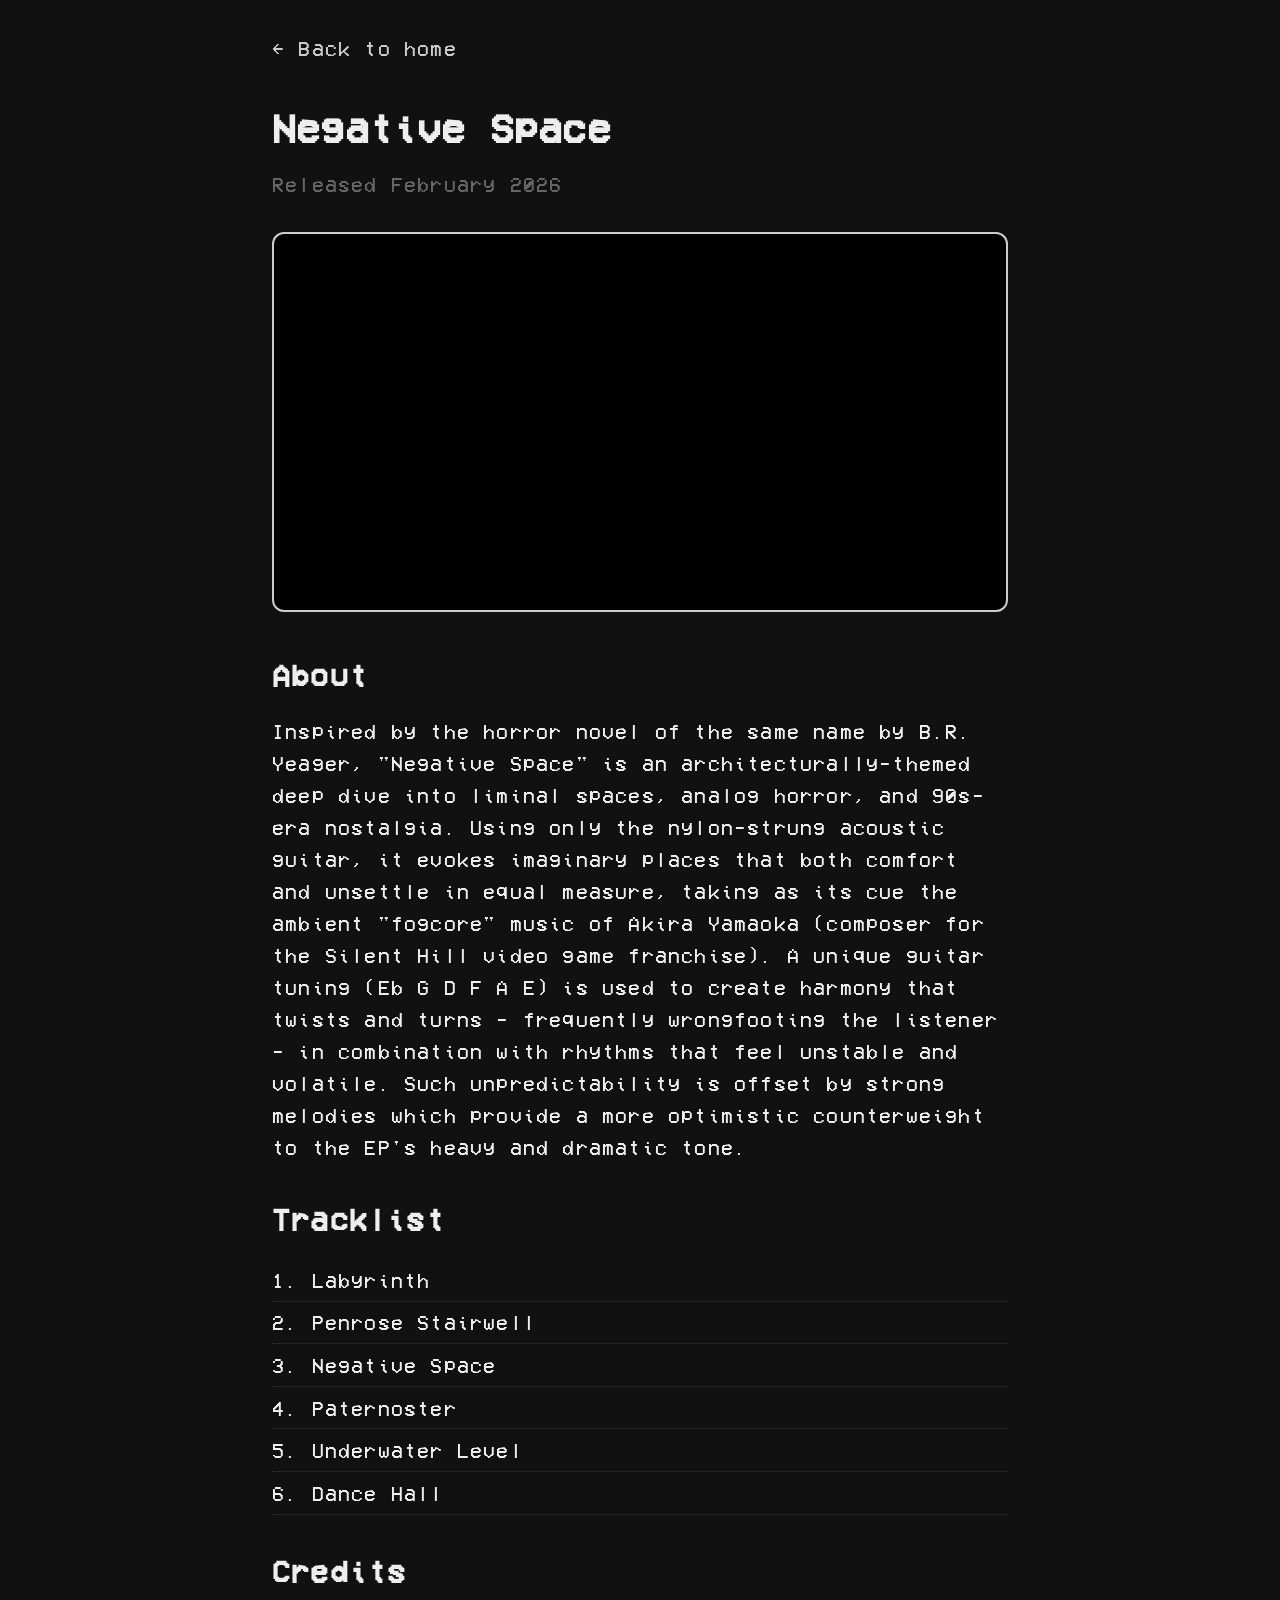
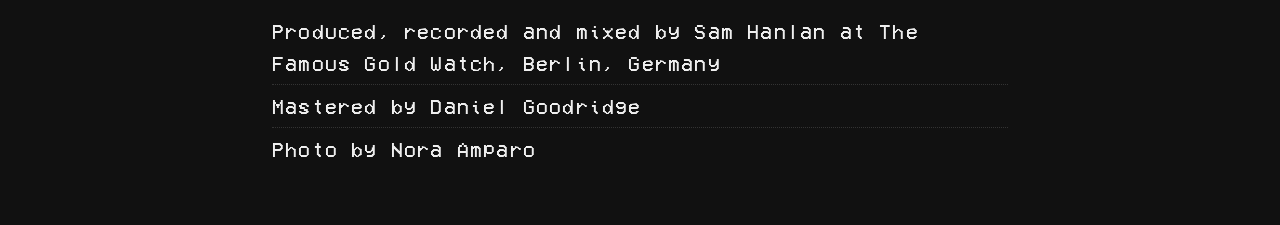
<file: negative-space.html>
<!DOCTYPE html>
<html lang="en">
<head>
  <meta charset="UTF-8">
  <meta name="viewport" content="width=device-width, initial-scale=1.0">
  <title>Thomas MacMillan - Negative Space</title>
  <link rel="stylesheet" href="style.css">
  <style>
    .release-page {
      max-width: 800px;
      margin: 0 auto;
      padding: 2rem;
    }
    .back-link {
      display: inline-block;
      margin-bottom: 2rem;
      color: #ccc;
      text-decoration: none;
    }
    .back-link:hover {
      color: #fff;
      text-decoration: underline;
    }
    .spotify-embed {
      margin: 2rem 0;
      border-radius: 12px;
    }
    .spotify-embed iframe {
      border-radius: 12px;
      width: 100%;
      height: 352px;
      border: 2px solid #ccc;
    }
    h1 {
      margin-bottom: 0.5rem;
    }
    .release-date {
      color: #666;
      margin-bottom: 2rem;
    }
  .release-info h2 {
  margin-top: 2rem;
  margin-bottom: 1rem;
}

.release-info h2:first-of-type {
  margin-top: 0;
}

.release-info p,
.release-info ul {
  margin-bottom: 1.5rem;
}

.release-info ul {
  list-style-type: none;
  padding-left: 0;
}

.release-info li {
  padding: 0.3rem 0;
  border-bottom: 1px dotted #333;
}

.release-info ul:last-of-type li:last-child {
  border-bottom: none;
}
  </style>
</head>
<body>
  <main class="layout">
    <div class="content release-page">
      <a href="index.html" class="back-link">← Back to home</a>
      
      <h1>Negative Space</h1>
      <p class="release-date">Released February 2026</p>
      
      <div class="spotify-embed">
        <!-- Spotify Album Embed - CORRECTED -->
        <iframe 
          src="https://open.spotify.com/embed/album/6AaKns9lfjVotVYag1RzYG?utm_source=generator" 
          frameBorder="0" 
          allowfullscreen="" 
          allow="autoplay; clipboard-write; encrypted-media; fullscreen; picture-in-picture" 
          loading="lazy">
        </iframe>
      </div>
      
      <div class="release-info">
        <h2>About</h2>
        <p>Inspired by the horror novel of the same name by B.R. Yeager, "Negative Space" is an architecturally-themed deep dive into liminal spaces, analog horror, and 90s-era nostalgia. Using only the nylon-strung acoustic guitar, it evokes imaginary places that both comfort and unsettle in equal measure, taking as its cue the ambient "fogcore" music of Akira Yamaoka (composer for the Silent Hill video game franchise). A unique guitar tuning (Eb G D F A E) is used to create harmony that twists and turns - frequently wrongfooting the listener - in combination with rhythms that feel unstable and volatile. Such unpredictability is offset by strong melodies which provide a more optimistic counterweight to the EP's heavy and dramatic tone.</p>
        
        <h2>Tracklist</h2>
        <ul>
          <li>1. Labyrinth</li>
          <li>2. Penrose Stairwell</li>
          <li>3. Negative Space</li>
          <li>4. Paternoster</li>
          <li>5. Underwater Level</li>
          <li>6. Dance Hall</li>
        </ul>

        <h2>Credits</h2>
        <ul>
          <li>Produced, recorded and mixed by Sam Hanlan at The Famous Gold Watch, Berlin, Germany</li>
          <li>Mastered by Daniel Goodridge</li>
          <li>Photo by Nora Amparo</li>
        </ul>
      </div>
    </div>
  </main>
</body>
</html>
</file>
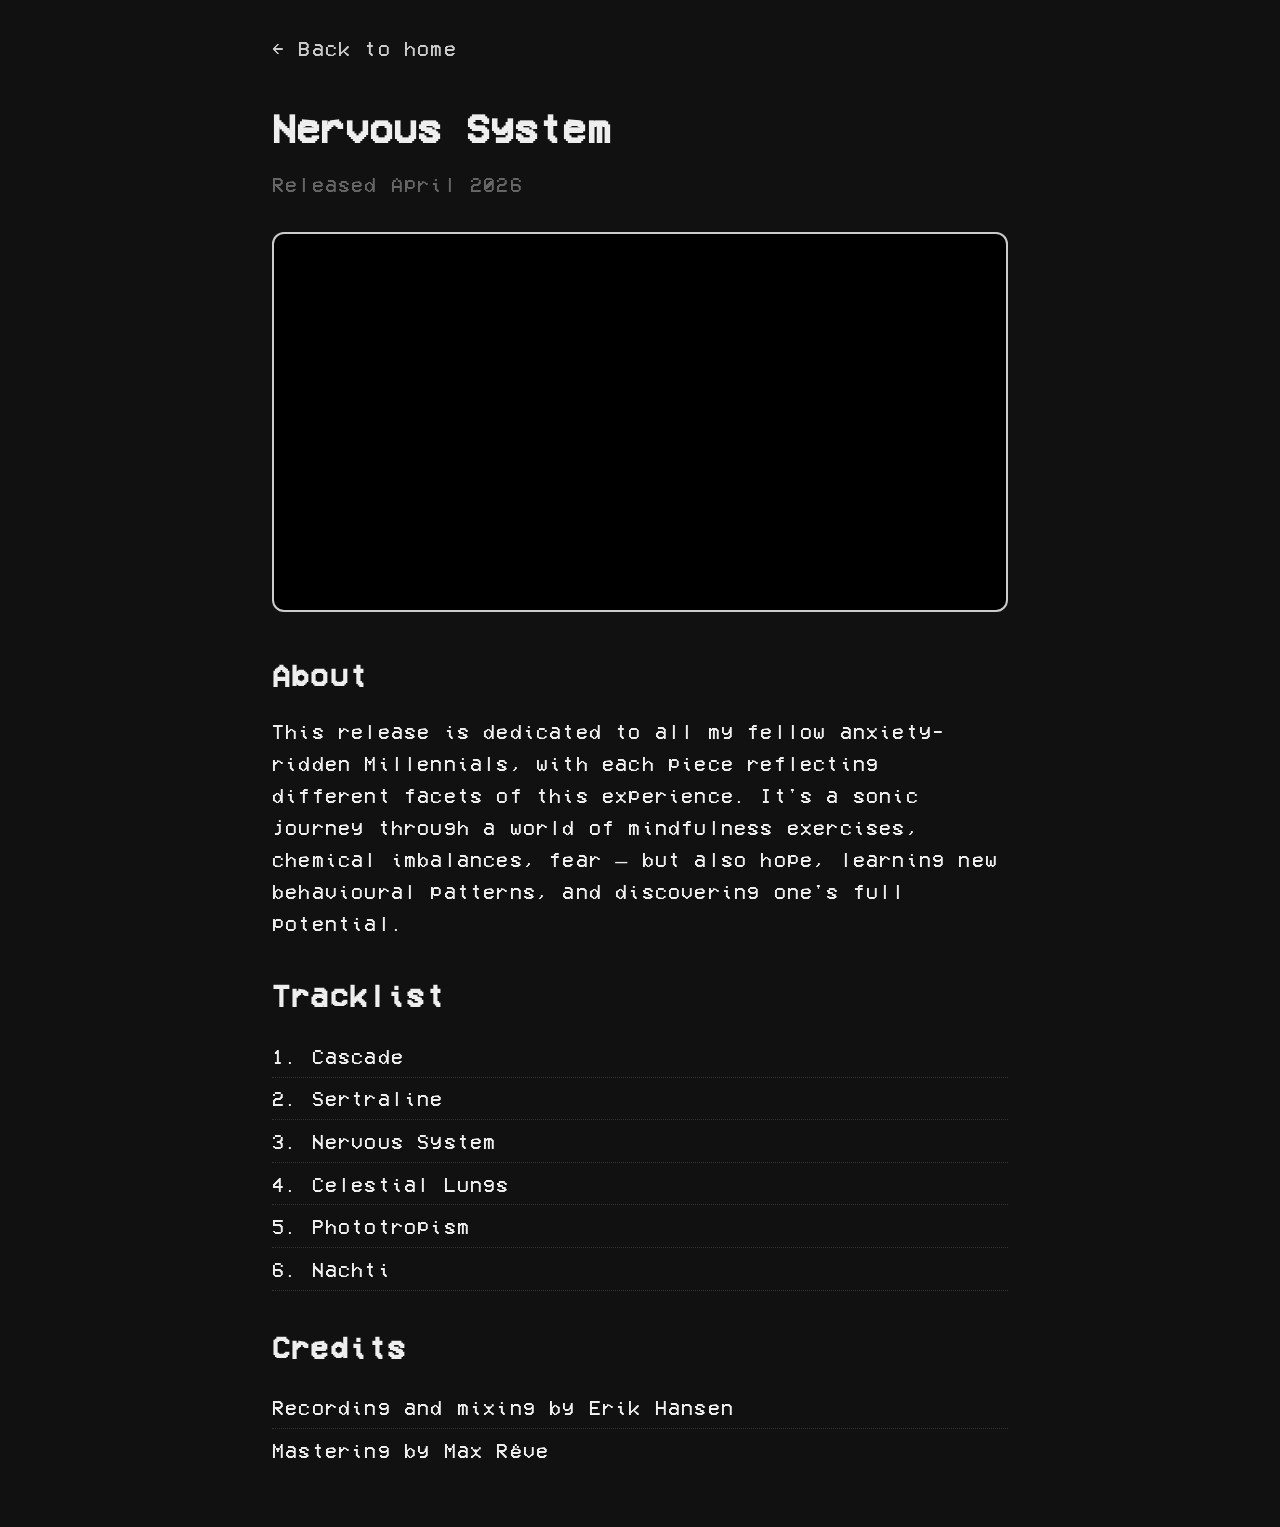
<file: nervous-system.html>
<!DOCTYPE html>
<html lang="en">
<head>
  <meta charset="UTF-8">
  <meta name="viewport" content="width=device-width, initial-scale=1.0">
  <title>Thomas MacMillan - Nervous System</title>
  <link rel="stylesheet" href="style.css">
  <style>
    .release-page {
      max-width: 800px;
      margin: 0 auto;
      padding: 2rem;
    }
    .back-link {
      display: inline-block;
      margin-bottom: 2rem;
      color: #ccc;
      text-decoration: none;
    }
    .back-link:hover {
      color: #fff;
      text-decoration: underline;
    }
    .spotify-embed {
      margin: 2rem 0;
      border-radius: 12px;
      width: 100%;
    }
    .spotify-embed iframe {
      border-radius: 12px;
      width: 100%;
      height: 352px;
      border: 2px solid #ccc;
    }
    h1 {
      margin-bottom: 0.5rem;
    }
    .release-date {
      color: #666;
      margin-bottom: 2rem;
    }
    
    /* FIX 1: Add spacing between sections */
    .release-info h2 {
      margin-top: 2rem;
      margin-bottom: 1rem;
    }
    
    /* FIX 2: First h2 should have less top margin */
    .release-info h2:first-of-type {
      margin-top: 0;
    }
    
    /* FIX 3: Add spacing below lists and paragraphs */
    .release-info p,
    .release-info ul {
      margin-bottom: 1.5rem;
    }
    
    /* FIX 4: Style the tracklist and credits lists */
    .release-info ul {
      list-style-type: none;
      padding-left: 0;
    }
    .release-info li {
      padding: 0.3rem 0;
      border-bottom: 1px dotted #333;
    }
    
    /* FIX 5: Last list should have no border-bottom on last item */
    .release-info ul:last-of-type li:last-child {
      border-bottom: none;
    }
</style>
</head>
<body>
  <main class="layout">
    <div class="content release-page">
      <a href="index.html" class="back-link">← Back to home</a>
      
      <h1>Nervous System</h1>
      <p class="release-date">Released April 2026</p>
      
  <div class="spotify-embed">
  <iframe 
    src="https://open.spotify.com/embed/album/67bk3J4wEiAvODsLMu47yB?utm_source=generator&theme=0&view=coverart" 
    width="100%" 
    height="380" 
    frameBorder="0" 
    allowfullscreen="" 
    allow="autoplay; clipboard-write; encrypted-media; fullscreen; picture-in-picture" 
    loading="lazy">
  </iframe>
</div>
      
      <div class="release-info">
        <h2>About</h2>
        <p>This release is dedicated to all my fellow anxiety-ridden Millennials, with each piece reflecting different facets of this experience. It's a sonic journey through a world of mindfulness exercises, chemical imbalances, fear — but also hope, learning new behavioural patterns, and discovering one's full potential.</p>
        
        <h2>Tracklist</h2>
        <ul>
          <li>1. Cascade</li>
          <li>2. Sertraline</li>
          <li>3. Nervous System</li>
          <li>4. Celestial Lungs</li>
          <li>5. Phototropism</li>
          <li>6. Nachti</li>
        </ul>

        <h2>Credits</h2>
        <ul>
          <li>Recording and mixing by Erik Hansen</li>
          <li>Mastering by Max Rêve</li>
        </ul>
      </div>
    </div>
  </main>
</body>
</html>
</file>
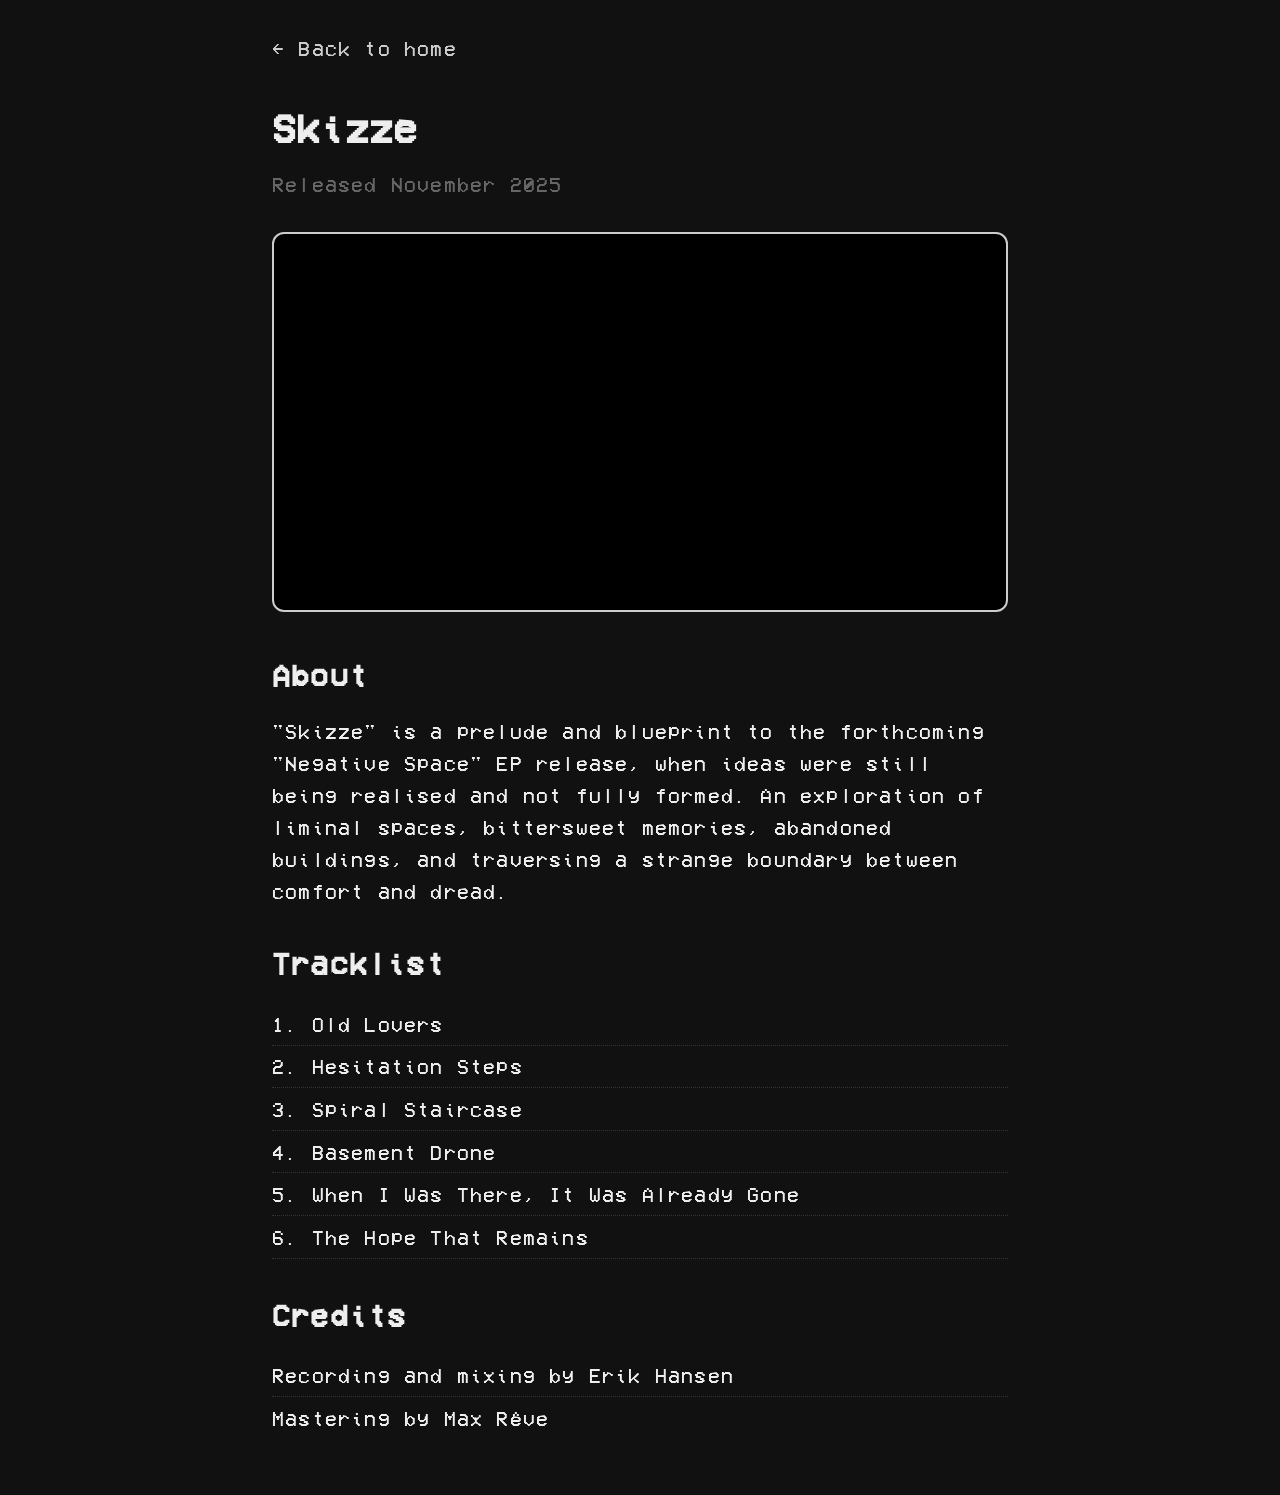
<file: skizze.html>
<!DOCTYPE html>
<html lang="en">
<head>
  <meta charset="UTF-8">
  <meta name="viewport" content="width=device-width, initial-scale=1.0">
  <title>Thomas MacMillan - Skizze</title>
  <link rel="stylesheet" href="style.css">
  <style>
    .release-page {
      max-width: 800px;
      margin: 0 auto;
      padding: 2rem;
    }
    .back-link {
      display: inline-block;
      margin-bottom: 2rem;
      color: #ccc;
      text-decoration: none;
    }
    .back-link:hover {
      color: #fff;
      text-decoration: underline;
    }
    .spotify-embed {
      margin: 2rem 0;
      border-radius: 12px;
    }
    .spotify-embed iframe {
      border-radius: 12px;
      width: 100%;
      height: 352px;
      border: 2px solid #ccc;
    }
    h1 {
      margin-bottom: 0.5rem;
    }
    .release-date {
      color: #666;
      margin-bottom: 2rem;
    }
   .release-info h2 {
  margin-top: 2rem;
  margin-bottom: 1rem;
}

.release-info h2:first-of-type {
  margin-top: 0;
}

.release-info p,
.release-info ul {
  margin-bottom: 1.5rem;
}

.release-info ul {
  list-style-type: none;
  padding-left: 0;
}

.release-info li {
  padding: 0.3rem 0;
  border-bottom: 1px dotted #333;
}

.release-info ul:last-of-type li:last-child {
  border-bottom: none;
}
  </style>
</head>
<body>
  <main class="layout">
    <div class="content release-page">
      <a href="index.html" class="back-link">← Back to home</a>
      
      <h1>Skizze</h1>
      <p class="release-date">Released November 2025</p>
      
      <div class="spotify-embed">
        <!-- Spotify Album Embed -->
        <iframe 
          src="https://open.spotify.com/embed/album/1U080WEPt2gz3z6hz6NP1k?utm_source=generator&theme=0" 
          frameBorder="0" 
          allowfullscreen="" 
          allow="autoplay; clipboard-write; encrypted-media; fullscreen; picture-in-picture" 
          loading="lazy">
        </iframe>
      </div>
      
      <div class="release-info">
        <h2>About</h2>
        <p>"Skizze" is a prelude and blueprint to the forthcoming "Negative Space" EP release, when ideas were still being realised and not fully formed. An exploration of liminal spaces, bittersweet memories, abandoned buildings, and traversing a strange boundary between comfort and dread.</p>
        
        <h2>Tracklist</h2>
        <ul>
          <li>1. Old Lovers</li>
          <li>2. Hesitation Steps</li>
          <li>3. Spiral Staircase</li>
          <li>4. Basement Drone</li>
          <li>5. When I Was There, It Was Already Gone</li>
          <li>6. The Hope That Remains</li>
        </ul>

        <h2>Credits</h2>
        <ul>
          <li>Recording and mixing by Erik Hansen</li>
          <li>Mastering by Max Rêve</li>
        </ul>
      </div>
    </div>
  </main>
</body>
</html>
</file>
<file: style.css>
/* -------------------------
   Custom font
-------------------------- */
@font-face {
  font-family: "VCR OSD Mono";
  src: url("/assets/fonts/VCROSDMono.woff2") format("woff2"),
       url("/assets/fonts/VCROSDMono.woff") format("woff"),
       url("/assets/fonts/VCR_OSD_MONO_1.001.ttf") format("truetype");
  font-weight: normal;
  font-style: normal;
}

/* -------------------------
   Base layout
-------------------------- */
* {
  margin: 0;
  padding: 0;
  box-sizing: border-box;
}

body {
  font-family: "VCR OSD Mono", monospace;
  color: #eee;
  background: #111;
  font-size: 20px;
  line-height: 1.6;
  letter-spacing: 0.06em;
  position: relative;
}

/* -------------------------
   Fixed Header
-------------------------- */
.site-header {
  position: fixed;
  top: 0;
  left: 0;
  width: 100%;
  background: #111;
  /* border-bottom: 1px solid #333;  REMOVED - no line */
  z-index: 100;
  padding: 1.5rem 2rem;
}

/* FIX: Three-column grid - name forced to center */
.header-container {
  max-width: 1400px;
  margin: 0 auto;
  display: grid;
  grid-template-columns: 1fr auto 1fr;
  align-items: center;
}

/* Empty div for left column - this balances the right column */
.header-left {
  visibility: hidden;
}

.site-logo {
  font-size: 1.5rem;
  font-family: "VCR OSD Mono", monospace;
  color: #eee;
  text-decoration: none;
  letter-spacing: 0.08em;
  transition: opacity 0.2s ease;
  justify-self: center;
}

.site-logo:hover {
  opacity: 0.7;
}

.social-icons {
  justify-self: end;
  display: flex;
  gap: 1.5rem;
}

.social-icons a {
  color: #eee;
  font-size: 1.3rem;
  transition: opacity 0.2s ease;
}

.social-icons a:hover {
  opacity: 0.7;
}

/* -------------------------
   Navigation Tabs
-------------------------- */
.tabs-nav {
  position: fixed;
  top: 80px;
  left: 0;
  width: 100%;
  background: #111;
  /* No horizontal lines above/below buttons */
  z-index: 99;
  padding: 0.8rem 2rem;
}

.tabs-container {
  max-width: 1400px;
  margin: 0 auto;
  display: flex;
  gap: 2rem;
  flex-wrap: wrap;
  justify-content: center;
}

/* Boxed buttons that turn white on hover */
.tab-button {
  padding: 0.8em 1.5em;
  font-size: 1.1rem;
  font-family: "VCR OSD Mono", monospace;
  background: #111;
  border: 2px solid #ccc;
  color: #ccc;
  cursor: pointer;
  text-align: center;
  transition: all 0.2s ease;
  text-transform: uppercase;
}

.tab-button:hover {
  background: #ccc;
  color: #111;
  border-color: #fff;
  transform: translateX(4px);
}

.tab-button.active {
  background: #ccc;
  color: #111;
  border-color: #fff;
}

/* -------------------------
   Main Content
-------------------------- */
/* More distance between tabs and page text - INCREASED */
.main-content {
  max-width: 1200px;
  margin: 240px auto 60px auto;  
  padding: 0 2rem;
  position: relative;
  z-index: 2;
}

/* Tab content */
.tab-content {
  display: none;
}

.tab-content.active {
  display: block;
}

/* Home tab content - aligned with hero image */
#home {
  text-align: center;
}

#home p {
  max-width: 875px;  /* Match the hero image width */
  margin-left: auto;
  margin-right: auto;
  margin-bottom: 1.5em;
}

/* Hero image - 75% larger */
.hero-image {
  width: 100%;
  max-width: 875px;  /* Changed from 500px (500 x 1.75 = 875px) */
  margin: 0 auto 0.5rem auto;
}

.hero-image img {
  width: 100%;
  height: auto;
  display: block;
  border-radius: 4px;
}

/* -------------------------
   About text
-------------------------- */
.about-text {
  max-width: 700px;
  margin: 0 auto;
}

.about-text p {
  margin-bottom: 1.5rem;
}

/* -------------------------
   Concerts
-------------------------- */
.concerts-list {
  list-style: none;
  padding: 0;
  margin: 0;
}

.concert-item {
  padding: 1.5rem 0;
  border-bottom: 1px solid #333;
}

/* Remove border from last item */
.concert-item:last-child {
  border-bottom: none;
}

.concert-date {
  font-weight: bold;
  margin-bottom: 0.5rem;
  color: #ccc;
}

.concert-venue {
  font-size: 1.2rem;
  margin-bottom: 0.5rem;
}

.concert-details {
  color: #888;
  font-size: 0.9rem;
}

/* -------------------------
   Music - Release Grid
-------------------------- */
.release-grid {
  display: flex;
  gap: 50px;
  flex-wrap: wrap;
  justify-content: center;
  margin-top: 2rem;
}

.release-grid a {
  text-decoration: none;
  color: white;
  width: 260px;
  display: block;
  transition: transform 0.2s ease;
}

.release-grid a:hover {
  transform: translateY(-5px);
}

.release-grid img {
  width: 260px;
  height: auto;
  display: block;
  border: 2px solid #ccc;
  border-radius: 8px;
}

.release-grid p {
  margin-top: 12px;
  font-size: 0.9rem;
  text-align: center;
}

@media (max-width: 600px) {
  .release-grid a {
    width: 200px;
  }
  
  .release-grid img {
    width: 200px;
  }
}

/* -------------------------
   Videos
-------------------------- */
.videos-grid {
  display: grid;
  grid-template-columns: repeat(auto-fill, minmax(400px, 1fr));
  gap: 2rem;
  margin-top: 1rem;
}

.video-card {
  background: #1a1a1a;
  border: 1px solid #333;
  border-radius: 12px;
  padding: 1rem;
  transition: transform 0.2s ease, border-color 0.2s ease;
}

.video-card:hover {
  transform: translateY(-4px);
  border-color: #666;
}

.video-wrapper {
  position: relative;
  padding-bottom: 56.25%; /* 16:9 aspect ratio */
  height: 0;
  overflow: hidden;
  border-radius: 8px;
}

.video-wrapper iframe {
  position: absolute;
  top: 0;
  left: 0;
  width: 100%;
  height: 100%;
  border: none;
}

.video-card h3 {
  margin: 1rem 0 0.5rem 0;
  font-size: 1rem;
  text-align: center;
}

.video-card p {
  font-size: 0.8rem;
  color: #aaa;
  text-align: center;
  margin-bottom: 0.5rem;
}

/* Mobile adjustment for videos */
@media (max-width: 768px) {
  .videos-grid {
    grid-template-columns: 1fr;
    gap: 1.5rem;
  }
}


/* -------------------------
   Gallery
-------------------------- */
.gallery {
  column-count: 2;
  column-gap: 1.5rem;
  margin-top: 1.5rem;
}

.gallery a {
  display: inline-block;
  width: 100%;
  margin-bottom: 1.5rem;
}

.gallery img {
  width: 100%;
  height: auto;
  border: 2px solid #ccc;
  border-radius: 8px;
  transition: transform 0.2s ease, border-color 0.2s ease;
}

.gallery img:hover {
  transform: scale(1.02);
  border-color: #fff;
}

@media (max-width: 600px) {
  .gallery {
    column-count: 1;
  }
}

/* -------------------------
   Contact Form
-------------------------- */
.contact-container {
  max-width: 600px;
  margin: 0 auto;
  text-align: center;
}

.contact-container h2 {
  margin-bottom: 0.75rem;
  font-size: 1.8rem;
}

.contact-intro {
  color: #aaa;
  font-size: 0.9rem;
  margin-bottom: 2rem;
}

.contact-form {
  text-align: left;
}

.form-group {
  margin-bottom: 1.5rem;
}

.form-group label {
  display: block;
  margin-bottom: 0.5rem;
  font-size: 0.85rem;
  color: #ccc;
}

.form-group input,
.form-group textarea {
  width: 100%;
  padding: 0.75rem;
  background: #1a1a1a;
  border: 1px solid #333;
  border-radius: 8px;
  font-family: "VCR OSD Mono", monospace;
  font-size: 0.85rem;
  color: #eee;
  transition: border-color 0.2s ease;
}

.form-group input:focus,
.form-group textarea:focus {
  outline: none;
  border-color: #666;
}

.submit-btn {
  background: #333;
  color: white;
  border: 1px solid #555;
  padding: 0.75rem 2rem;
  font-size: 0.9rem;
  font-family: "VCR OSD Mono", monospace;
  border-radius: 30px;
  cursor: pointer;
  transition: background 0.2s ease, transform 0.1s ease;
  width: 100%;
}

.submit-btn:hover {
  background: #555;
  transform: translateY(-2px);
}

.form-status {
  margin-top: 1rem;
  padding: 0.75rem;
  border-radius: 8px;
  font-size: 0.8rem;
  text-align: center;
  display: none;
}

.form-status.success {
  display: block;
  background: transparent;
  border: 1px solid #fff;
  color: #fff;
}

.form-status.error {
  display: block;
  background: transparent;
  border: 1px solid #fff;
  color: #fff;
}

/* -------------------------
   Shop / Products
-------------------------- */
.shop-intro {
  text-align: center;
  margin-bottom: 2.5rem;
}

.shop-intro h2 {
  margin-bottom: 0.75rem;
  font-size: 1.8rem;
}

.shop-intro p {
  color: #aaa;
  font-size: 0.9rem;
}

/* FIX: Cards fit their own content height - no stretching */
.products-grid {
  display: grid;
  grid-template-columns: repeat(auto-fill, minmax(300px, 1fr));
  gap: 2rem;
  margin-top: 1rem;
  align-items: start;  /* KEY FIX: Prevents cards from stretching to equal height */
}

.product-card {
  background: #1a1a1a;
  border: 1px solid #333;
  border-radius: 12px;
  padding: 1.5rem;
  text-align: center;
  transition: transform 0.2s ease, border-color 0.2s ease;
  height: auto;  /* Let height be determined by content */
  display: flex;
  flex-direction: column;
}

.product-card:hover {
  transform: translateY(-4px);
  border-color: #666;
}

.product-image {
  width: 100%;
  max-width: 180px;
  height: auto;
  border-radius: 8px;
  margin-bottom: 1rem;
  border: 1px solid #333;
  align-self: center;
}

.product-card h3 {
  margin: 0.75rem 0 0.5rem 0;
  font-size: 1.2rem;
  letter-spacing: 0.04em;
}

.product-card > p {
  font-size: 0.85rem;
  color: #aaa;
  margin-bottom: 1rem;
  line-height: 1.4;
}

.track-list {
  text-align: left;
  margin: 1rem 0 1.2rem 0;
  padding-left: 1.2rem;
  font-size: 0.8rem;
  color: #aaa;
  list-style-type: disc;
}

.track-list li {
  margin: 0.35rem 0;
  padding: 0;
  border: none;
  line-height: 1.3;
}

.payhip-buy-button {
  display: inline-block;
  background: #333;
  color: white;
  padding: 0.6rem 1.5rem;
  border-radius: 30px;
  text-decoration: none;
  font-size: 0.85rem;
  font-family: "VCR OSD Mono", monospace;
  transition: background 0.2s ease, transform 0.1s ease;
  margin-top: auto;  /* Pushes button to bottom of card */
  border: 1px solid #555;
  align-self: center;
}

.payhip-buy-button:hover {
  background: #555;
  transform: translateY(-2px);
}

/* Mobile adjustment for shop */
@media (max-width: 768px) {
  .products-grid {
    grid-template-columns: 1fr;
    gap: 1.5rem;
  }
  
  .product-card {
    max-width: 100%;
  }
  
  .product-image {
    max-width: 150px;
  }
}

/* -------------------------
   Mobile Responsive
-------------------------- */
@media (max-width: 768px) {
  .site-header {
    padding: 1rem;
  }
  
  /* Complete reset for mobile header */
  .header-container {
    display: flex !important;
    flex-direction: row !important;
    justify-content: space-between !important;
    align-items: center !important;
    width: 100%;
  }
  
  /* Hide the empty spacer */
  .header-left {
    display: none !important;
  }
  
  /* Name on the left */
  .site-logo {
    font-size: 1rem !important;
    white-space: nowrap;
    margin: 0 !important;
    padding: 0 !important;
    position: relative !important;
    left: auto !important;
    transform: none !important;
    justify-self: auto !important;
  }
  
  /* Social icons on the right */
  .social-icons {
    position: relative !important;
    right: auto !important;
    top: auto !important;
    transform: none !important;
    justify-self: auto !important;
    gap: 0.8rem;
    margin: 0;
    padding: 0;
  }
  
  .social-icons a {
    font-size: 1rem;
  }
  
  .tabs-nav {
    top: 60px;
    padding: 0.5rem 1rem;
  }
  
  .tabs-container {
    gap: 0.8rem;
  }
  
  .tab-button {
    padding: 0.4em 0.8em;
    font-size: 0.7rem;
  }
  
  .main-content {
    margin: 200px auto 40px auto;
    padding: 0 1rem;
  }
  
  #home p {
    text-align: center;
    max-width: 100%;
  }
  
  .hero-image {
    max-width: 100%;
  }
}

/* -------------------------
   VHS Effect - Background Only
-------------------------- */
.scanlines {
  position: fixed;
  top: 0;
  left: 0;
  width: 100%;
  height: 100%;
  pointer-events: none;
  z-index: 0;
  background: repeating-linear-gradient(
    0deg,
    transparent 0px,
    transparent 3px,
    rgba(0, 0, 0, 0.15) 3px,
    rgba(0, 0, 0, 0.15) 4px
  );
  animation: scanlinesMove 6s linear infinite;
}

.static-noise {
  position: fixed;
  top: 0;
  left: 0;
  width: 100%;
  height: 100%;
  pointer-events: none;
  z-index: 0;
  background: repeating-linear-gradient(
    0deg,
    rgba(255, 255, 255, 0.02) 0px,
    rgba(255, 255, 255, 0.02) 1px,
    transparent 1px,
    transparent 2px
  );
  animation: staticFlicker 0.3s steps(3) infinite;
}

.vignette {
  position: fixed;
  top: 0;
  left: 0;
  width: 100%;
  height: 100%;
  pointer-events: none;
  z-index: 0;
  background: radial-gradient(ellipse at center, transparent 50%, rgba(0, 0, 0, 0.5) 100%);
}

@keyframes scanlinesMove {
  0% {
    transform: translateY(0);
  }
  100% {
    transform: translateY(10px);
  }
}

@keyframes staticFlicker {
  0% {
    opacity: 0.3;
  }
  50% {
    opacity: 0.7;
  }
  100% {
    opacity: 0.3;
  }
}

/* Force Spotify album embeds to display properly */
.spotify-embed {
  width: 100%;
  max-width: 100%;
}

.spotify-embed iframe {
  width: 100% !important;
  height: 380px !important;
  border-radius: 12px;
  border: 2px solid #ccc;
  background: #000;
}
</file>
